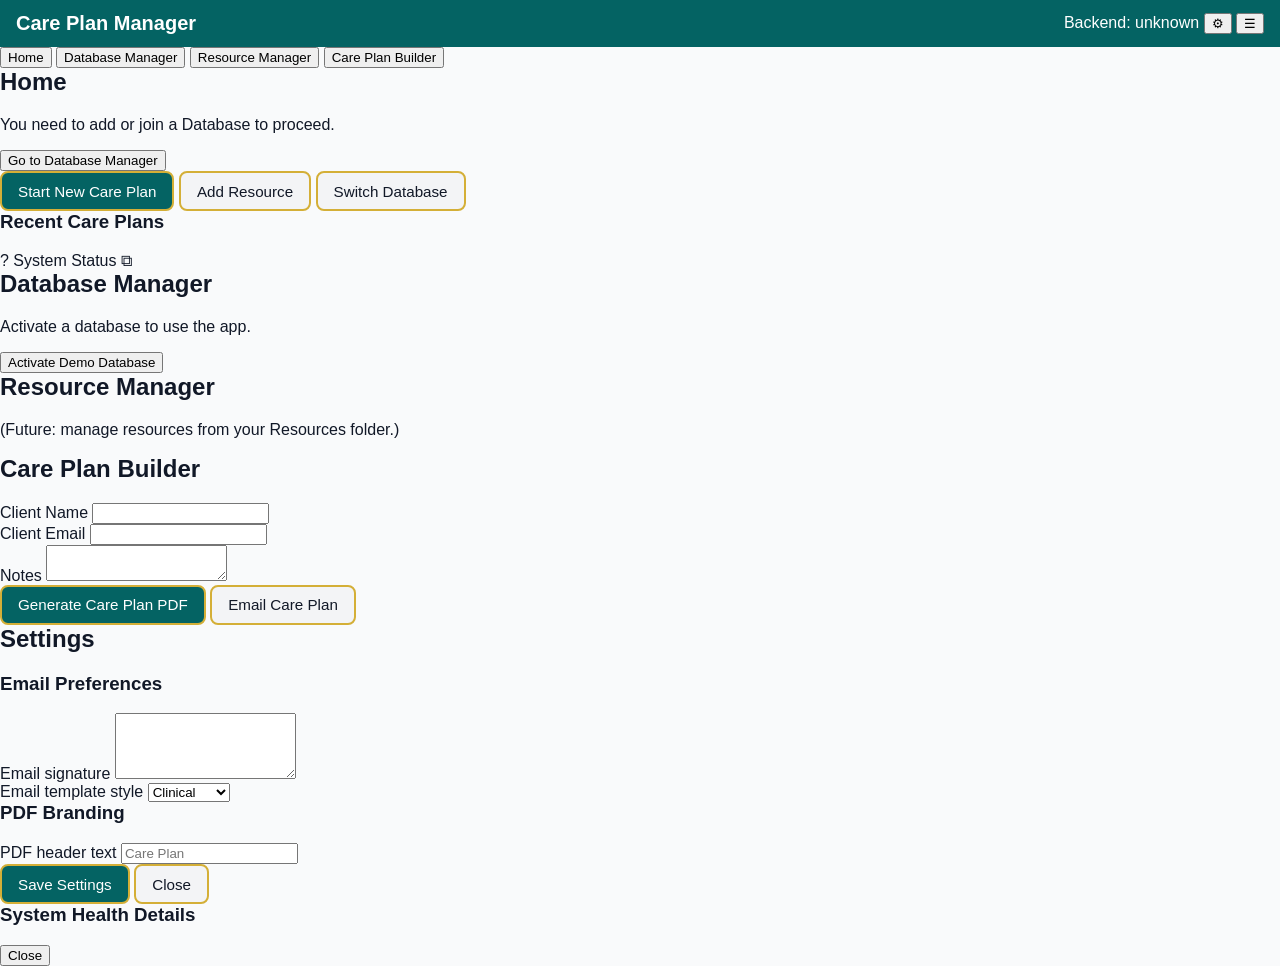
<file: index.html>
<!DOCTYPE html>
<html lang="en">
<head>
  <meta charset="UTF-8">
  <title>Care Plan Manager</title>
  <link rel="stylesheet" href="styles.css">
</head>
<body>
  <header class="app-header">
    <div class="header-left">
      <span class="app-title">Care Plan Manager</span>
    </div>
    <div class="header-right">
      <span id="status" class="status-text">Backend: unknown</span>
      <span id="activeDatabaseLabel" class="status-text"></span>
      <button id="settingsBtn" class="icon-btn">⚙</button>
      <button id="menuBtn" class="icon-btn">☰</button>
    </div>
  </header>

  <nav id="headerMenu" class="header-menu hidden">
    <button data-target="homePage">Home</button>
    <button data-target="databasePage">Database Manager</button>
    <button data-target="resourcePage">Resource Manager</button>
    <button data-target="carePlanPage">Care Plan Builder</button>
  </nav>

  <main>
    <!-- Home Page -->
    <section id="homePage" class="panel">
      <h2>Home</h2>
      <div id="homeNoDbMessage">
        <p>You need to add or join a Database to proceed.</p>
        <button id="goToDatabaseBtn">Go to Database Manager</button>
      </div>
      <div id="homeContent" class="hidden">
        <div class="summary-row">
          <span id="homeDbName"></span>
          <span id="homeDbStats"></span>
        </div>

        <div class="quick-actions">
          <button id="startCarePlanBtn" class="primary-btn">Start New Care Plan</button>
          <button id="addResourceBtn" class="secondary-btn">Add Resource</button>
          <button id="switchDatabaseBtn" class="secondary-btn">Switch Database</button>
        </div>

        <div class="recent-careplans">
          <h3>Recent Care Plans</h3>
          <ul id="recentCarePlansList"></ul>
        </div>

        <div class="system-status-row">
          <span id="systemStatusIcon">?</span>
          <span>System Status</span>
          <span id="systemStatusPopup" class="popup-icon">⧉</span>
        </div>
      </div>
    </section>

    <!-- Database Manager -->
    <section id="databasePage" class="panel hidden">
      <h2>Database Manager</h2>
      <p>Activate a database to use the app.</p>
      <div id="databaseControls">
        <button id="activateDummyDbBtn">Activate Demo Database</button>
      </div>
    </section>

    <!-- Resource Manager -->
    <section id="resourcePage" class="panel hidden">
      <h2>Resource Manager</h2>
      <p>(Future: manage resources from your Resources folder.)</p>
    </section>

    <!-- Care Plan Builder -->
    <section id="carePlanPage" class="panel hidden">
      <h2>Care Plan Builder</h2>
      <div id="carePlanBuilderContainer">
        <div class="form-group">
          <label>Client Name</label>
          <input type="text" id="cpClientName">
        </div>
        <div class="form-group">
          <label>Client Email</label>
          <input type="email" id="cpClientEmail">
        </div>
        <div class="form-group">
          <label>Notes</label>
          <textarea id="cpNotes"></textarea>
        </div>
        <button id="cpGeneratePdfBtn" class="primary-btn">Generate Care Plan PDF</button>
        <button id="cpSendEmailBtn" class="secondary-btn">Email Care Plan</button>
        <div id="cpStatus"></div>
      </div>
    </section>

    <!-- Settings Panel -->
    <section id="settingsPanel" class="panel settings-panel hidden">
      <h2>Settings</h2>

      <h3>Email Preferences</h3>
      <div class="form-group">
        <label for="settingsSignatureInput">Email signature</label>
        <textarea id="settingsSignatureInput" rows="4"></textarea>
      </div>
      <div class="form-group">
        <label for="settingsEmailTemplateSelect">Email template style</label>
        <select id="settingsEmailTemplateSelect">
          <option value="clinical">Clinical</option>
          <option value="friendly">Friendly</option>
          <option value="minimalist">Minimalist</option>
        </select>
      </div>

      <h3>PDF Branding</h3>
      <div class="form-group">
        <label for="settingsPdfHeaderInput">PDF header text</label>
        <input type="text" id="settingsPdfHeaderInput" placeholder="Care Plan">
      </div>

      <div class="button-row">
        <button id="saveSettingsBtn" class="primary-btn">Save Settings</button>
        <button id="closeSettingsBtn" class="secondary-btn">Close</button>
      </div>
    </section>

    <!-- System Status Modal -->
    <div id="systemStatusModal" class="modal hidden">
      <div class="modal-content">
        <h3>System Health Details</h3>
        <ul id="systemHealthList"></ul>
        <button id="closeSystemStatusModalBtn">Close</button>
      </div>
    </div>
  </main>

  <script src="app.js"></script>
  <script src="api.js"></script>
  <script src="care-plan.js"></script>
</body>
</html>
</file>
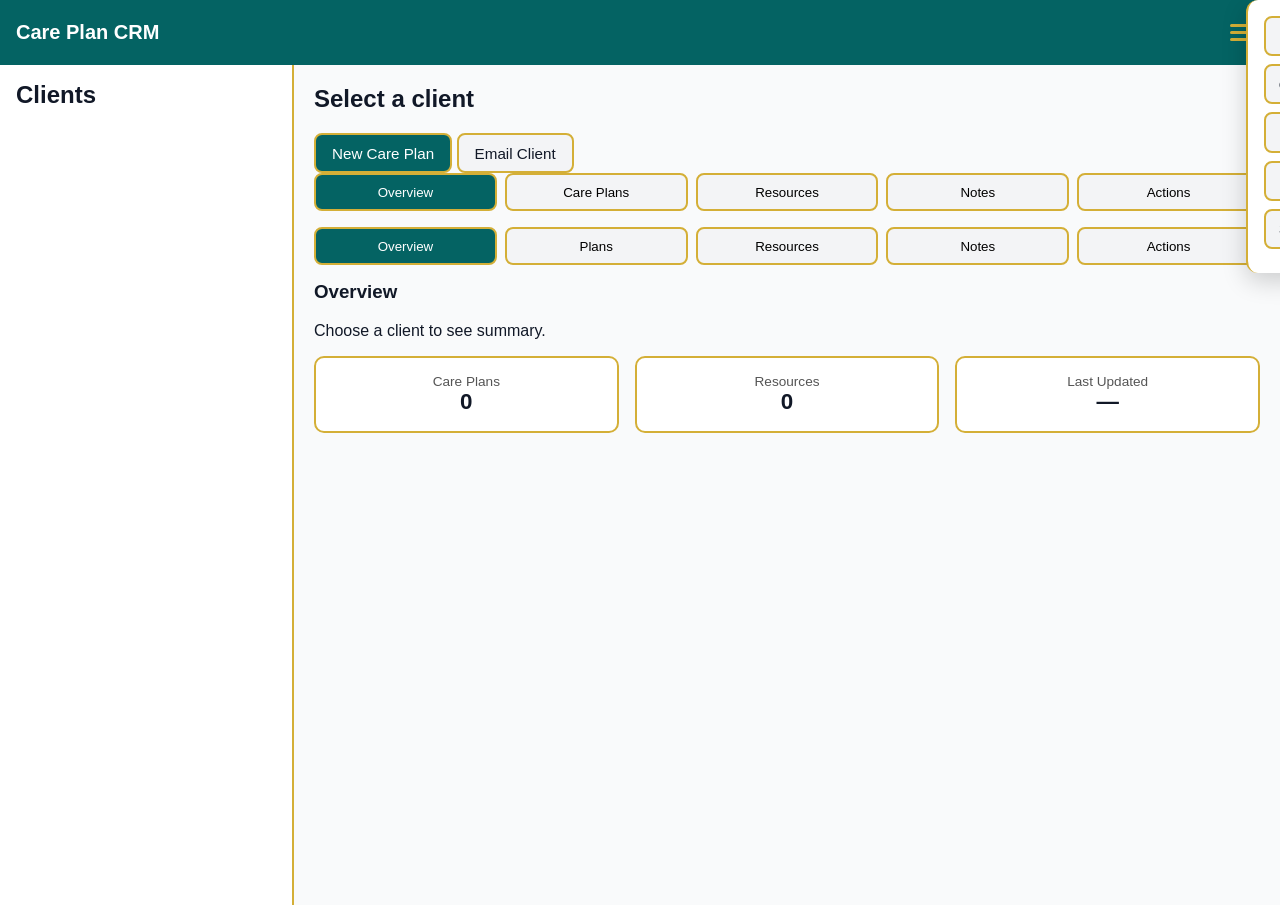
<file: client.html>
<!DOCTYPE html>
<html lang="en">
<head>
  <meta charset="UTF-8">
  <title>Care Plan CRM – Clients</title>
  <meta name="viewport" content="width=device-width, initial-scale=1">
  <link rel="stylesheet" href="styles.css">
</head>

<body>

  <header class="app-header">
    <span class="app-title">Care Plan CRM</span>

    <button id="hamburgerBtn" class="hamburger-btn">
      <span class="hamburger-line"></span>
      <span class="hamburger-line"></span>
      <span class="hamburger-line"></span>
    </button>
  </header>

  <div id="hamburgerOverlay" class="hamburger-overlay"></div>

  <nav id="hamburgerMenu" class="hamburger-menu">
    <a class="menu-item" href="index.html">Home</a>
    <a class="menu-item" href="client.html">Clients</a>
    <a class="menu-item" href="database.html">Database Manager</a>
    <a class="menu-item" href="resources.html">Resource Manager</a>
    <a class="menu-item" href="settings.html">Settings</a>
  </nav>

  <main class="crm-layout">

    <aside class="client-list-panel">
      <h2>Clients</h2>
      <ul id="clientList"></ul>
    </aside>

    <section class="client-detail-panel">

      <div class="mobile-client-selector mobile-only">
        <select id="mobileClientSelect"></select>
      </div>

      <div class="client-header">
        <div>
          <h2 id="clientNameDisplay">Select a client</h2>
          <p id="clientEmailDisplay"></p>
        </div>
        <div class="client-header-actions">
          <button id="newCarePlanBtn" class="primary-btn">New Care Plan</button>
          <button id="emailClientBtn" class="secondary-btn">Email Client</button>
        </div>
      </div>

      <nav class="detail-tabs desktop-only">
        <button data-tab="overviewTab" class="tab-btn active">Overview</button>
        <button data-tab="carePlansTab" class="tab-btn">Care Plans</button>
        <button data-tab="resourcesTab" class="tab-btn">Resources</button>
        <button data-tab="notesTab" class="tab-btn">Notes</button>
        <button data-tab="actionsTab" class="tab-btn">Actions</button>
      </nav>

      <nav class="mobile-tabs mobile-only">
        <button data-tab="overviewTab" class="tab-btn active">Overview</button>
        <button data-tab="carePlansTab" class="tab-btn">Plans</button>
        <button data-tab="resourcesTab" class="tab-btn">Resources</button>
        <button data-tab="notesTab" class="tab-btn">Notes</button>
        <button data-tab="actionsTab" class="tab-btn">Actions</button>
      </nav>

      <div class="tab-content">

        <section id="overviewTab" class="tab-panel active">
          <h3>Overview</h3>
          <p id="clientOverviewText">Choose a client to see summary.</p>
          <div class="overview-stats">
            <div class="stat-card">
              <span class="stat-label">Care Plans</span>
              <span id="overviewCarePlanCount" class="stat-value">0</span>
            </div>
            <div class="stat-card">
              <span class="stat-label">Resources</span>
              <span id="overviewResourceCount" class="stat-value">0</span>
            </div>
            <div class="stat-card">
              <span class="stat-label">Last Updated</span>
              <span id="overviewLastUpdated" class="stat-value">—</span>
            </div>
          </div>
        </section>

        <section id="carePlansTab" class="tab-panel">
          <h3>Care Plans</h3>
          <ul id="carePlanList"></ul>
        </section>

        <section id="resourcesTab" class="tab-panel">
          <h3>Resources</h3>
          <ul id="resourceList"></ul>
        </section>

        <section id="notesTab" class="tab-panel">
          <h3>Notes</h3>
          <textarea id="clientNotesInput" rows="6"></textarea>
          <button id="saveNotesBtn" class="primary-btn">Save Notes</button>
        </section>

        <section id="actionsTab" class="tab-panel">
          <h3>Actions</h3>
          <button class="primary-btn">Generate Care Plan PDF</button>
          <button class="secondary-btn">Send Latest Plan via Email</button>
          <button class="secondary-btn">View Client Folder</button>
        </section>

      </div>
    </section>
  </main>

  <script src="app.js"></script>
  <script src="api.js"></script>
  <script src="care-plan.js"></script>
</body>
</html>
</file>
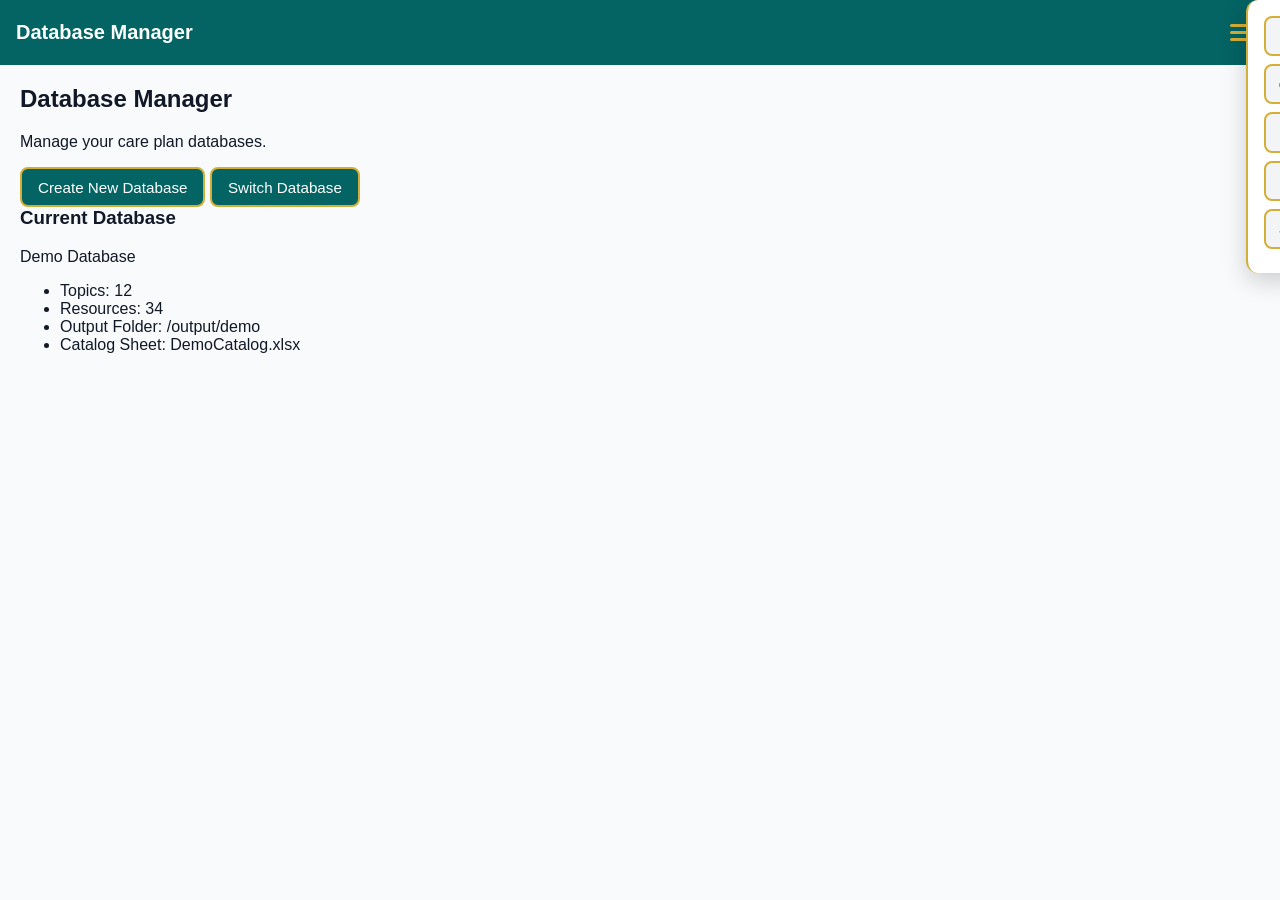
<file: database.html>
<!DOCTYPE html>
<html lang="en">
<head>
  <meta charset="UTF-8">
  <title>Database Manager</title>
  <meta name="viewport" content="width=device-width, initial-scale=1">
  <link rel="stylesheet" href="styles.css">
</head>

<body>

  <header class="app-header">
    <span class="app-title">Database Manager</span>

    <button id="hamburgerBtn" class="hamburger-btn">
      <span class="hamburger-line"></span>
      <span class="hamburger-line"></span>
      <span class="hamburger-line"></span>
    </button>
  </header>

  <div id="hamburgerOverlay" class="hamburger-overlay"></div>

  <nav id="hamburgerMenu" class="hamburger-menu">
    <a class="menu-item" href="index.html">Home</a>
    <a class="menu-item" href="client.html">Clients</a>
    <a class="menu-item" href="database.html">Database Manager</a>
    <a class="menu-item" href="resources.html">Resource Manager</a>
    <a class="menu-item" href="settings.html">Settings</a>
  </nav>

  <main class="page-panel active">
    <h2>Database Manager</h2>
    <p>Manage your care plan databases.</p>

    <div class="db-actions">
      <button class="primary-btn">Create New Database</button>
      <button class="primary-btn">Switch Database</button>
    </div>

    <div class="db-info">
      <h3>Current Database</h3>
      <p>Demo Database</p>

      <ul class="db-meta">
        <li>Topics: 12</li>
        <li>Resources: 34</li>
        <li>Output Folder: /output/demo</li>
        <li>Catalog Sheet: DemoCatalog.xlsx</li>
      </ul>
    </div>
  </main>

  <script src="app.js"></script>
</body>
</html>
</file>
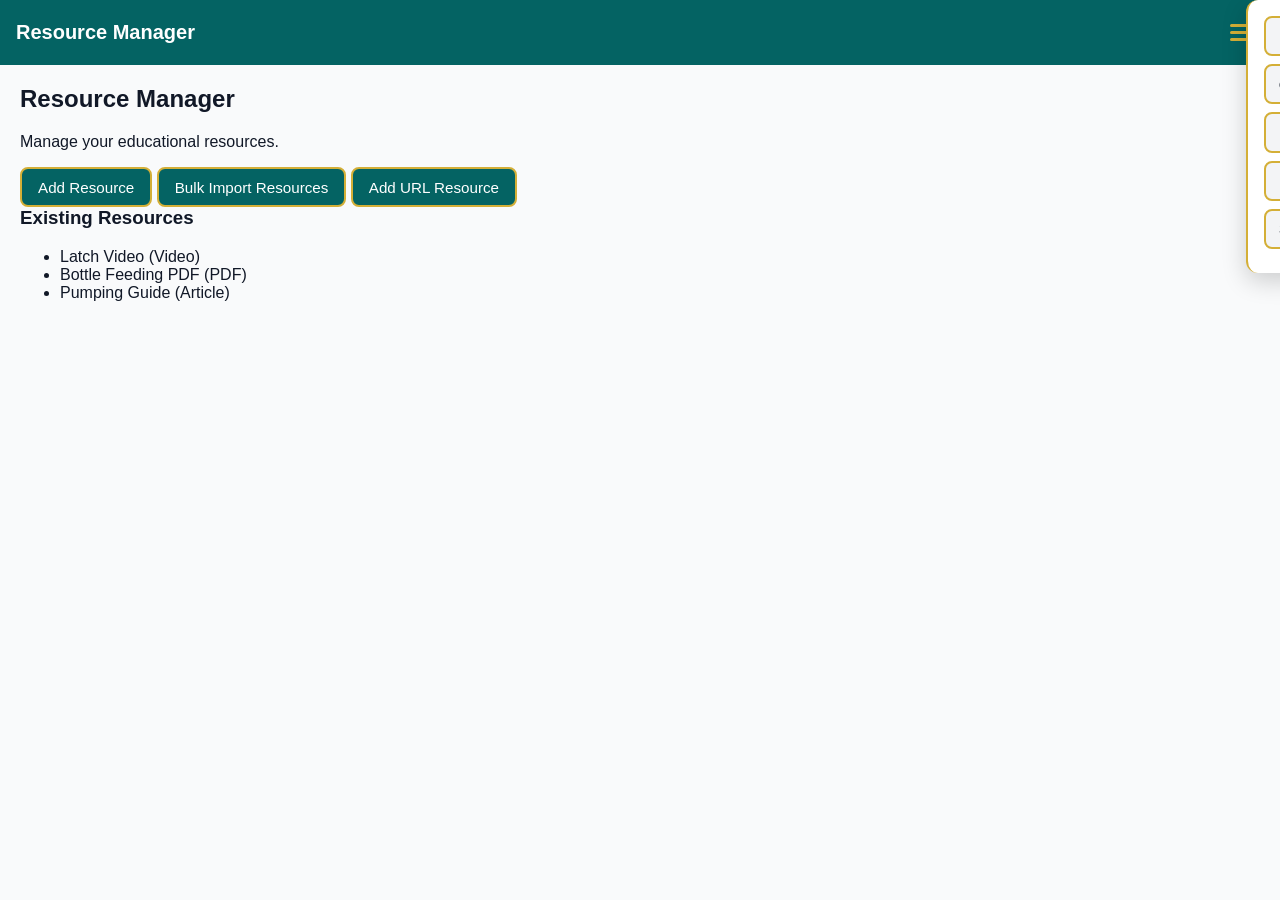
<file: resources.html>
<!DOCTYPE html>
<html lang="en">
<head>
  <meta charset="UTF-8">
  <title>Resource Manager</title>
  <meta name="viewport" content="width=device-width, initial-scale=1">
  <link rel="stylesheet" href="styles.css">
</head>

<body>

  <!-- HEADER -->
  <header class="app-header">
    <span class="app-title">Resource Manager</span>

    <!-- HAMBURGER BUTTON -->
    <button id="hamburgerBtn" class="hamburger-btn">
      <span class="hamburger-line"></span>
      <span class="hamburger-line"></span>
      <span class="hamburger-line"></span>
    </button>
  </header>

  <!-- OVERLAY -->
  <div id="hamburgerOverlay" class="hamburger-overlay"></div>

  <!-- FLOATING RIGHT-SIDE HAMBURGER CARD -->
  <nav id="hamburgerMenu" class="hamburger-menu">
    <a class="menu-item" href="index.html">Home</a>
    <a class="menu-item" href="client.html">Clients</a>
    <a class="menu-item" href="database.html">Database Manager</a>
    <a class="menu-item" href="resources.html">Resource Manager</a>
    <a class="menu-item" href="settings.html">Settings</a>
  </nav>

  <!-- PAGE CONTENT -->
  <main class="page-panel active">
    <h2>Resource Manager</h2>
    <p>Manage your educational resources.</p>

    <div class="resource-actions">
      <button class="primary-btn">Add Resource</button>
      <button class="primary-btn">Bulk Import Resources</button>
      <button class="primary-btn">Add URL Resource</button>
    </div>

    <h3>Existing Resources</h3>
    <ul id="resourceManagerList">
      <li>Latch Video (Video)</li>
      <li>Bottle Feeding PDF (PDF)</li>
      <li>Pumping Guide (Article)</li>
    </ul>
  </main>

  <script src="app.js"></script>
</body>
</html>
</file>
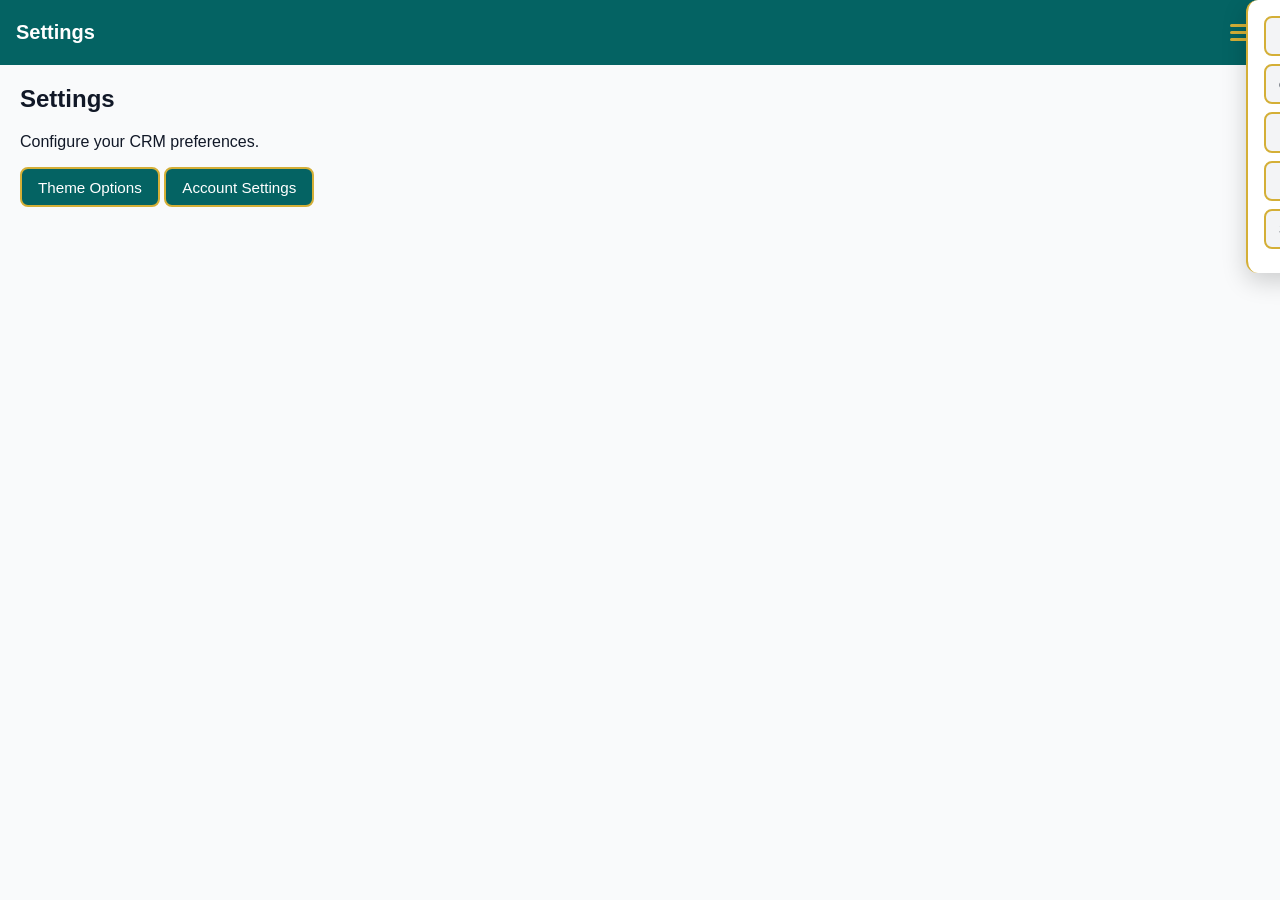
<file: settings.html>
<!DOCTYPE html>
<html lang="en">
<head>
  <meta charset="UTF-8">
  <title>Settings</title>
  <meta name="viewport" content="width=device-width, initial-scale=1">
  <link rel="stylesheet" href="styles.css">
</head>

<body>

  <header class="app-header">
    <span class="app-title">Settings</span>

    <button id="hamburgerBtn" class="hamburger-btn">
      <span class="hamburger-line"></span>
      <span class="hamburger-line"></span>
      <span class="hamburger-line"></span>
    </button>
  </header>

  <div id="hamburgerOverlay" class="hamburger-overlay"></div>

  <nav id="hamburgerMenu" class="hamburger-menu">
    <a class="menu-item" href="index.html">Home</a>
    <a class="menu-item" href="client.html">Clients</a>
    <a class="menu-item" href="database.html">Database Manager</a>
    <a class="menu-item" href="resources.html">Resource Manager</a>
    <a class="menu-item" href="settings.html">Settings</a>
  </nav>

  <main class="page-panel active">
    <h2>Settings</h2>
    <p>Configure your CRM preferences.</p>

    <button class="primary-btn">Theme Options</button>
    <button class="primary-btn">Account Settings</button>
  </main>

  <script src="app.js"></script>
</body>
</html>
</file>
<file: styles.css>
/* -------------------------------------------------------
   GLOBAL RESETS & BASE STYLES
------------------------------------------------------- */
body {
  margin: 0;
  font-family: Arial, sans-serif;
  background: #f9fafb;
  color: #111827;
}

h2, h3 {
  margin-top: 0;
}

/* -------------------------------------------------------
   HEADER
------------------------------------------------------- */
.app-header {
  display: flex;
  justify-content: space-between;
  align-items: center;
  background: #046363;
  color: white;
  padding: 0.75rem 1rem;
}

.app-title {
  font-size: 1.25rem;
  font-weight: bold;
}

/* -------------------------------------------------------
   HAMBURGER BUTTON
------------------------------------------------------- */
.hamburger-btn {
  background: transparent;
  border: none;
  padding: 0.5rem;
  cursor: pointer;
}

.hamburger-line {
  display: block;
  width: 26px;
  height: 3px;
  margin: 4px 0;
  border-radius: 3px;
  background: #D4AF37; /* metallic gold */
}

/* -------------------------------------------------------
   FLOATING RIGHT-SIDE HAMBURGER CARD
------------------------------------------------------- */
.hamburger-menu {
  position: fixed;
  top: 0; /* ⭐ FIXED — ensures menu is hidden when closed */
  right: -260px; /* hidden off-screen */
  width: 260px;
  background: #ffffff;
  border-left: 2px solid #D4AF37;
  padding: 1rem;
  z-index: 9999;
  border-radius: 12px 0 0 12px;

  /* MEDIUM ELEVATION */
  box-shadow: 0 8px 24px rgba(0,0,0,0.18);

  /* SLIDE-IN ANIMATION */
  transition: right 0.35s ease;
}

.hamburger-menu.active {
  right: 0;
}

/* -------------------------------------------------------
   OVERLAY
------------------------------------------------------- */
.hamburger-overlay {
  position: fixed;
  inset: 0;
  background: rgba(0,0,0,0.35);
  z-index: 9998;
  display: none;
}

.hamburger-overlay.active {
  display: block;
}

/* -------------------------------------------------------
   MENU ITEMS
------------------------------------------------------- */
.menu-item {
  display: block;
  width: 100%;
  padding: 0.6rem 0.8rem;
  margin-bottom: 0.5rem;
  background: #f3f4f6;
  border-radius: 8px;
  text-decoration: none;
  color: #111827;
  font-size: 0.95rem;
  border: 2px solid #D4AF37;
}

.menu-item:hover {
  background: #046363;
  color: #fff;
}

/* -------------------------------------------------------
   PAGE PANEL (Home, Database, Resources, Settings)
------------------------------------------------------- */
.page-panel {
  padding: 1.25rem;
}

.overview-stats {
  display: flex;
  gap: 1rem;
  margin-top: 1rem;
}

.stat-card {
  background: #fff;
  border: 2px solid #D4AF37;
  padding: 1rem;
  border-radius: 10px;
  flex: 1;
  text-align: center;
}

.stat-label {
  display: block;
  font-size: 0.85rem;
  color: #555;
}

.stat-value {
  font-size: 1.4rem;
  font-weight: bold;
  margin-top: 0.25rem;
}

/* -------------------------------------------------------
   BUTTONS
------------------------------------------------------- */
.primary-btn {
  background: #046363;
  color: white;
  border: 2px solid #D4AF37;
  padding: 0.6rem 1rem;
  border-radius: 8px;
  cursor: pointer;
  font-size: 0.95rem;
}

.primary-btn:hover {
  background: #034f4f;
}

.secondary-btn {
  background: #f3f4f6;
  color: #111827;
  border: 2px solid #D4AF37;
  padding: 0.6rem 1rem;
  border-radius: 8px;
  cursor: pointer;
  font-size: 0.95rem;
}

.secondary-btn:hover {
  background: #046363;
  color: #fff;
}

/* -------------------------------------------------------
   CRM LAYOUT (client.html)
------------------------------------------------------- */
.crm-layout {
  display: flex;
  min-height: calc(100vh - 60px);
}

/* CLIENT LIST PANEL (left side) */
.client-list-panel {
  width: 260px;
  background: #fff;
  border-right: 2px solid #D4AF37;
  padding: 1rem;
}

.client-list-panel ul {
  list-style: none;
  padding: 0;
  margin: 0;
}

.client-list-panel li {
  padding: 0.5rem;
  border: 2px solid #D4AF37;
  border-radius: 8px;
  margin-bottom: 0.5rem;
  cursor: pointer;
}

.client-list-panel li.active {
  background: #046363;
  color: white;
}

/* CLIENT DETAIL PANEL */
.client-detail-panel {
  flex: 1;
  padding: 1.25rem;
}

/* MOBILE CLIENT SELECTOR */
.mobile-client-selector {
  margin-bottom: 1rem;
}

.mobile-only {
  display: none;
}

/* -------------------------------------------------------
   TABS
------------------------------------------------------- */
.detail-tabs,
.mobile-tabs {
  display: flex;
  gap: 0.5rem;
  margin-bottom: 1rem;
}

.tab-btn {
  flex: 1;
  padding: 0.6rem;
  border: 2px solid #D4AF37;
  background: #f3f4f6;
  border-radius: 8px;
  cursor: pointer;
}

.tab-btn.active {
  background: #046363;
  color: white;
}

.tab-panel {
  display: none;
}

.tab-panel.active {
  display: block;
}

/* -------------------------------------------------------
   RESPONSIVE RULES
------------------------------------------------------- */
@media (max-width: 768px) {

  .desktop-only {
    display: none;
  }

  .mobile-only {
    display: block;
  }

  .crm-layout {
    flex-direction: column;
  }

  .client-list-panel {
    display: none;
  }
}
</file>
